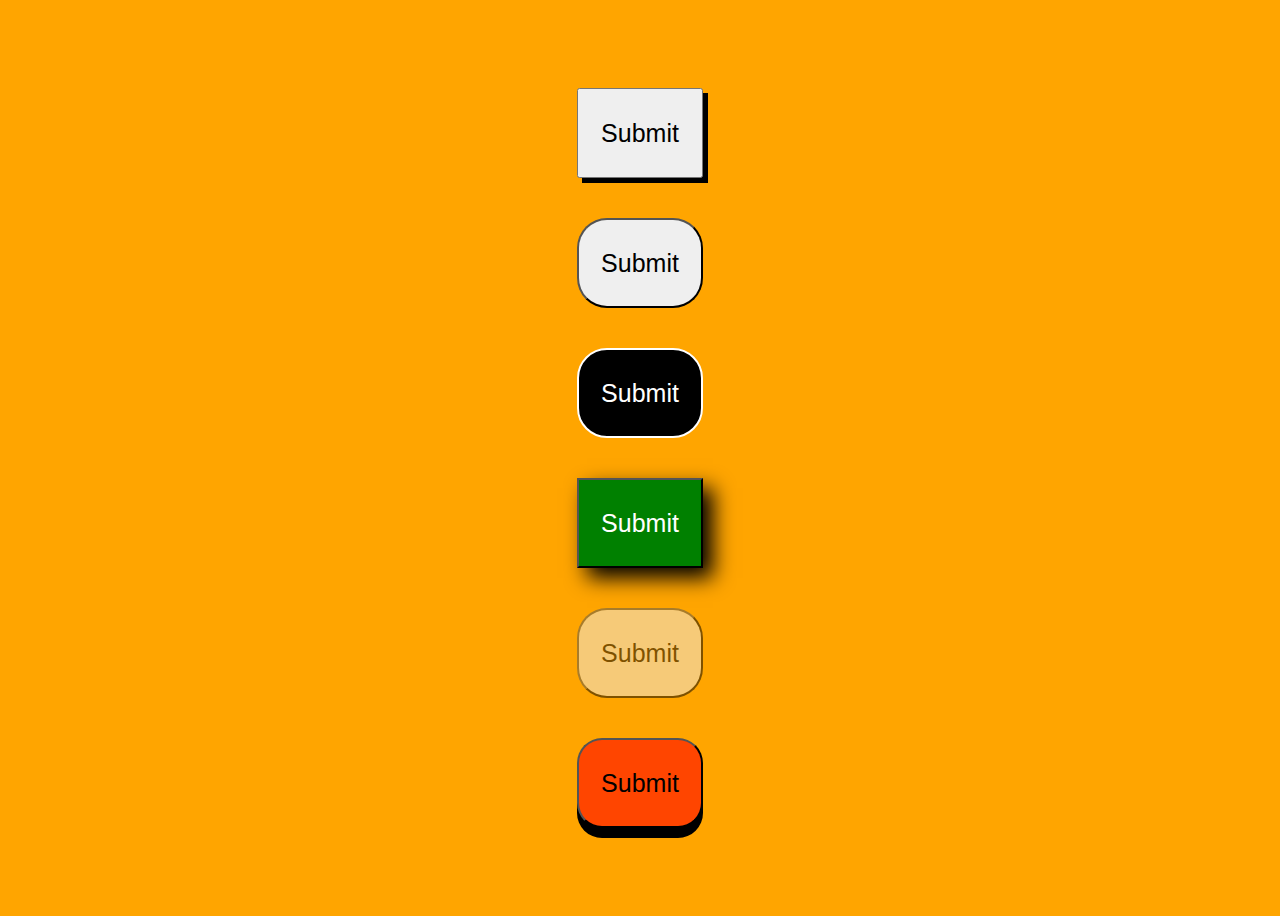
<file: buttons.html>
<!DOCTYPE html>
<html lang="en">
<head>
    <meta charset="UTF-8">
    <meta http-equiv="X-UA-Compatible" content="IE=edge">
    <meta name="viewport" content="width=device-width, initial-scale=1.0">
    <title>Document</title>
    <style>
        body{
            display: flex;
            flex-direction: column;
            justify-content: center;
            align-items: center;
            height: 100vh;
            background-color: orange;
        }
        .first{
            box-shadow: 5px 5px black;
            width: 10%;
            height: 10%;
            font-size: 25px;
        }
        .first:hover{
            box-shadow: none;
            transform: translate(5px,5px);
        }
        .second{
            width: 10%;
            height: 10%;
            font-size: 25px;
            border-radius: 30px;

        }
        .second:hover{
            color: white;
            background-color: black;
            border:2px solid white;
        }
        button{
            margin: 20px;
        }
        .third{
            width: 10%;
            height: 10%;
            font-size: 25px;
            border-radius: 30px;
            color: white;
            background-color: black;
            border:2px solid white;
        }
        .third:hover{
            border: 2px solid black;
            background-color: white;
            color:black;
        }
        .fourth{
            width: 10%;
            height: 10%;
            font-size: 25px;
            background-color: green;
            color: white;
            box-shadow: 10px 10px 20px black;
        }
        .fourth:hover{
            box-shadow: none;
            transform: translate(5px,5px);
        }
        .fifth{
            width: 10%;
            height: 10%;
            font-size: 25px;
            border-radius: 30px;
            opacity: 0.5;
            cursor:not-allowed;
        }
        .sixth{
            width: 10%;
            height: 10%;
            font-size: 25px;
            background-color: orangered;
            box-shadow: 0 10px black;
            border-radius: 25px;
        }
        .sixth:hover{
            box-shadow: 0 5px black;
            transform: translateY(5px);
        }
    </style>
</head>
<body>
    <button class="first">Submit</button>
    <button class="second">Submit</button>
    <button class="third">Submit</button>
    <button class="fourth">Submit</button>
    <button class="fifth">Submit</button>
    <button class="sixth">Submit</button>
</body>
</html>
</file>
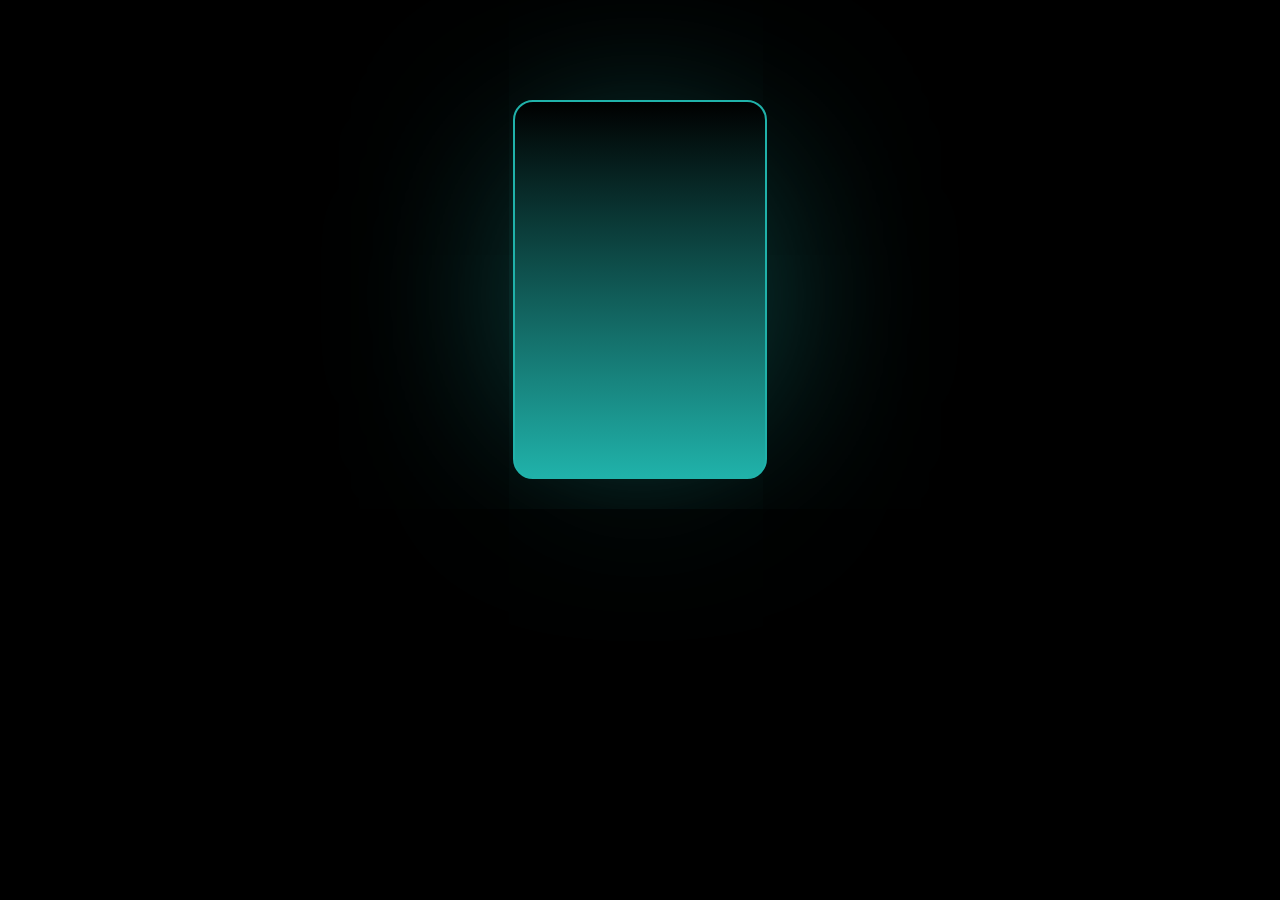
<file: cardGlow.html>
<!DOCTYPE html>
<html lang="en">
<head>
    <meta charset="UTF-8">
    <meta http-equiv="X-UA-Compatible" content="IE=edge">
    <meta name="viewport" content="width=device-width, initial-scale=1.0">
    <title>Document</title>
    <style>
        body{
            display: flex;
            justify-content: center;
            margin-top: 100px;
            background-color: black;
        }
        .card{
            background-color: black;
            border: 2px solid lightseagreen;
            width:250px;
            aspect-ratio: 2/3;
            border-radius: 20px;
            z-index: 1;
            background-image: linear-gradient(black,lightseagreen);
        }
        .shadow{
            box-shadow: 0px 0px 200px lightseagreen;
            width: 160px;
            height: 240px;
            color: white;
            border-radius: 25%;
            position: absolute;
            margin-top: 75px;
            /* animation: glow 3s ease-in-out infinite; */
            animation: grow 3s ease-in-out infinite;
            

            
        }
        @keyframes glow{
            0%{
                box-shadow: -130px -150px 200px aqua;             
            }
            12%{
                box-shadow: 0px -150px 200px white;
            }
            25%{
                box-shadow: 150px -150px 200px aqua; 
            }
            37%{
                box-shadow: 150px 0px 200px white;
            }
            50%{
                box-shadow: 150px 150px 200px aqua;
            }
            62%{
                box-shadow: 0px 150px 200px white;
            }
            75%{
                box-shadow: -150px 150px 200px aqua;
            }  
            87%{
                box-shadow: -150px 0px 200px white;
            }
            100%{
                box-shadow: -150px -150px 200px aqua;
            }
        }
        @keyframes grow{
            0%{
                transform: none;
            }
            50%{
                transform: scale(1.5);
            }
            100%{
                transform: none;
            }
        }
    </style>
</head>
<body>
    <div class="shadow"></div>
        <div class="card">        
            
        </div>
    
</body>
</html>
</file>
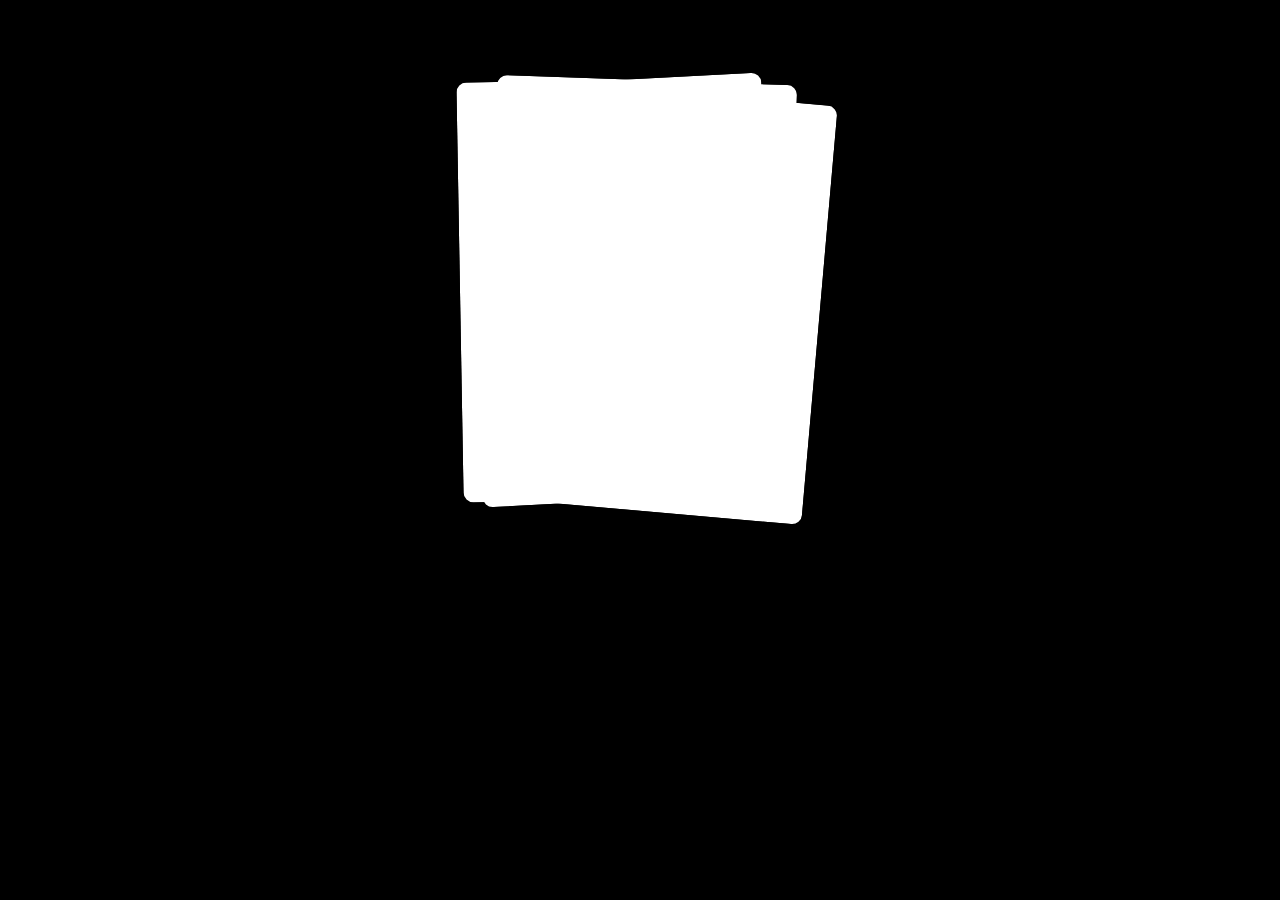
<file: cardswipe.html>
<!DOCTYPE html>
<html lang="en">
<head>
    <meta charset="UTF-8">
    <meta http-equiv="X-UA-Compatible" content="IE=edge">
    <meta name="viewport" content="width=device-width, initial-scale=1.0">
    <title>Document</title>
    <style>
        body{
            background-color: black;

        }
        .cards{
            display: flex;
            
            justify-content: center;
            margin-top:80px;
        }
        .card{
            background-color: white;
            
            width: 300px;
            aspect-ratio: 5/7;
            position: absolute;
            
        }
        .bigcard{
            width: 300px;
            border-radius: 10px;
        }
        .littlecard{
            width: 100px;
            border-radius: 5px;
            transform: translateY(150px);
           
        }
        .bigcard:nth-child(2){
            background-image:url(https://images.pexels.com/photos/17811/pexels-photo.jpg?auto=compress&cs=tinysrgb&w=600) !important;
            background-size: cover;
            
            transform: translate(-10%) rotate(-1deg);
        }
        .bigcard:nth-child(4){
            background-image:url(https://images.pexels.com/photos/162318/cheetahs-cubs-two-together-162318.jpeg?auto=compress&cs=tinysrgb&w=600);
            background-size: cover;
            transform:rotate(2deg);
        }
        .bigcard:nth-child(6){
            background-image:url(https://images.pexels.com/photos/1059823/pexels-photo-1059823.jpeg?auto=compress&cs=tinysrgb&w=600);
            background-size: cover;
           transform: translate(-6%) rotate(-3deg);
       }
       .bigcard:nth-child(8){
        background-image:url(https://images.pexels.com/photos/1851164/pexels-photo-1851164.jpeg?auto=compress&cs=tinysrgb&w=600);
        background-repeat: no-repeat;
        background-size: cover;

           transform: translate(10%,3%) rotate(5deg);
       }
       .littlecard:nth-child(1){
        background-image: url(https://images.pexels.com/photos/2071873/pexels-photo-2071873.jpeg?auto=compress&cs=tinysrgb&w=600);
        background-size: cover;
       }
       .littlecard:nth-child(3){
        background-image: url(https://images.pexels.com/photos/1170986/pexels-photo-1170986.jpeg?auto=compress&cs=tinysrgb&w=600);
        background-size: cover;
       }
       .littlecard:nth-child(5){
        background-image: url(https://images.pexels.com/photos/416160/pexels-photo-416160.jpeg?auto=compress&cs=tinysrgb&w=600);
        background-size: cover;
       }
       .littlecard:nth-child(7){
        background-image: url(https://images.pexels.com/photos/1643457/pexels-photo-1643457.jpeg?auto=compress&cs=tinysrgb&w=600);
        background-size: cover;
       }
       
       
       .cards:hover > .bigcard:nth-child(2){
         transform: translate(-75%,16%) rotate(-24deg);
         transition: transform 300ms;
       }
       .cards:hover > .bigcard:nth-child(4){
         transform: translate(-25%,8%) rotate(-8deg);
         transition: transform 300ms;
       }
       .cards:hover > .bigcard:nth-child(6){
         transform: translate(25%,8%) rotate(8deg);
         transition: transform 300ms;
       }
       .cards:hover > .bigcard:nth-child(8){
         transform: translate(75%,16%) rotate(24deg);
         transition: transform 300ms;
       }
       .cards:hover > .littlecard:nth-child(1){
         transform: translate(300%,-15%) rotate(-15deg);
         transition: transform 500ms;
         
       }
       .cards:hover > .littlecard:nth-child(3){
         transform: translate(350%,250%) rotate(15deg);
         transition: transform 500ms;
       }
       .cards:hover > .littlecard:nth-child(5){
         transform: translate(-300%,-15%) rotate(15deg);
         transition: transform 500ms;
       }
       .cards:hover > .littlecard:nth-child(7){
         transform: translate(-320%,250%) rotate(-15deg);
         transition: transform 500ms;
       }
    </style>
</head>
<body>
    <div class="cards">
        <div class="littlecard card"></div>
        <div class="bigcard card"></div>
        <div class="littlecard card"></div>
        <div class="bigcard card"></div>
        <div class="littlecard card"></div>
        <div class="bigcard card"></div>
        <div class="littlecard card"></div>  
        <div class="bigcard card"></div>   
       
              
    </div>
</body>
</html>
</file>
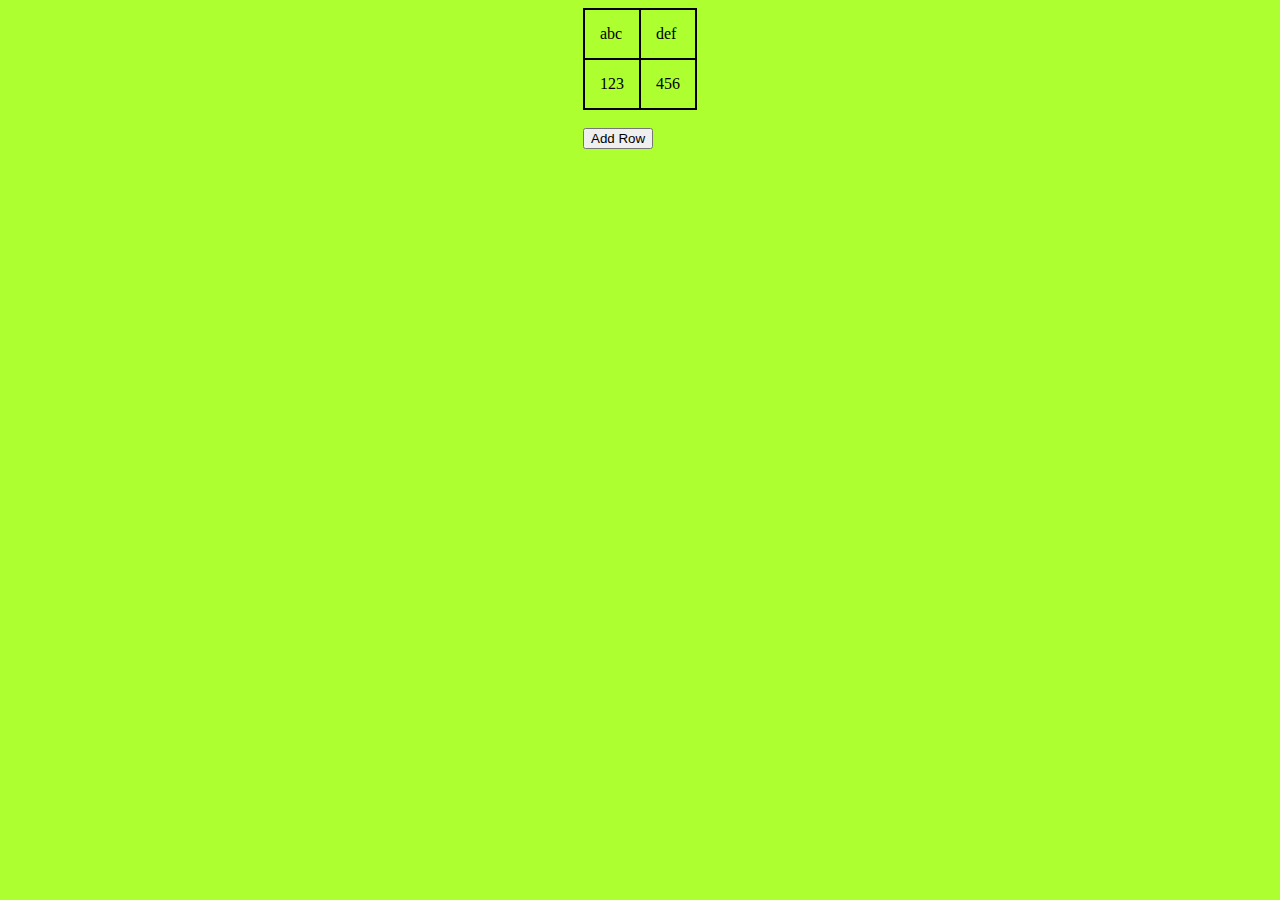
<file: DOM_practice.html>
<!DOCTYPE html>
<html lang="en">
<head>
    <meta charset="UTF-8">
    <meta http-equiv="X-UA-Compatible" content="IE=edge">
    <meta name="viewport" content="width=device-width, initial-scale=1.0">
    <title>Document</title>
    <style>
        table, tr, td{
            margin: auto;
            border: 2px solid black;
            border-collapse: collapse;
            padding: 15px;

        }
        body{
            display: flex;
            justify-content: center;
            align-items: center;
            flex:1;
            background-color: greenyellow;
        }
        
        
    </style>
</head>
<body>
    <div class="content">
    <table id="table1">
        <tr>
            <td>abc</td>
            <td>def</td>
        </tr>
        <tr>
            <td>123</td>
            <td>456</td>
        </tr>
    </table>
    <br>
    <button onclick="insert_row()">Add Row</button>
</div>
    <script>
        function insert_row(){
            var row = parseInt(prompt("Enter Row position: "))
            var row_data = prompt("Enter Row data: ")
            var row_data1 = prompt("Enter row Data 2: ")
            var x = document.getElementById("table1").insertRow(row);
            var y = x.insertCell(0);
            var z = x.insertCell(1)
            // var z = x.insertCell(1);
            y.innerHTML = row_data;
            z.innerHTML = row_data1;
            // z.innerHTML = row_data;
        }

        


    </script>
</body>
</html>
</file>
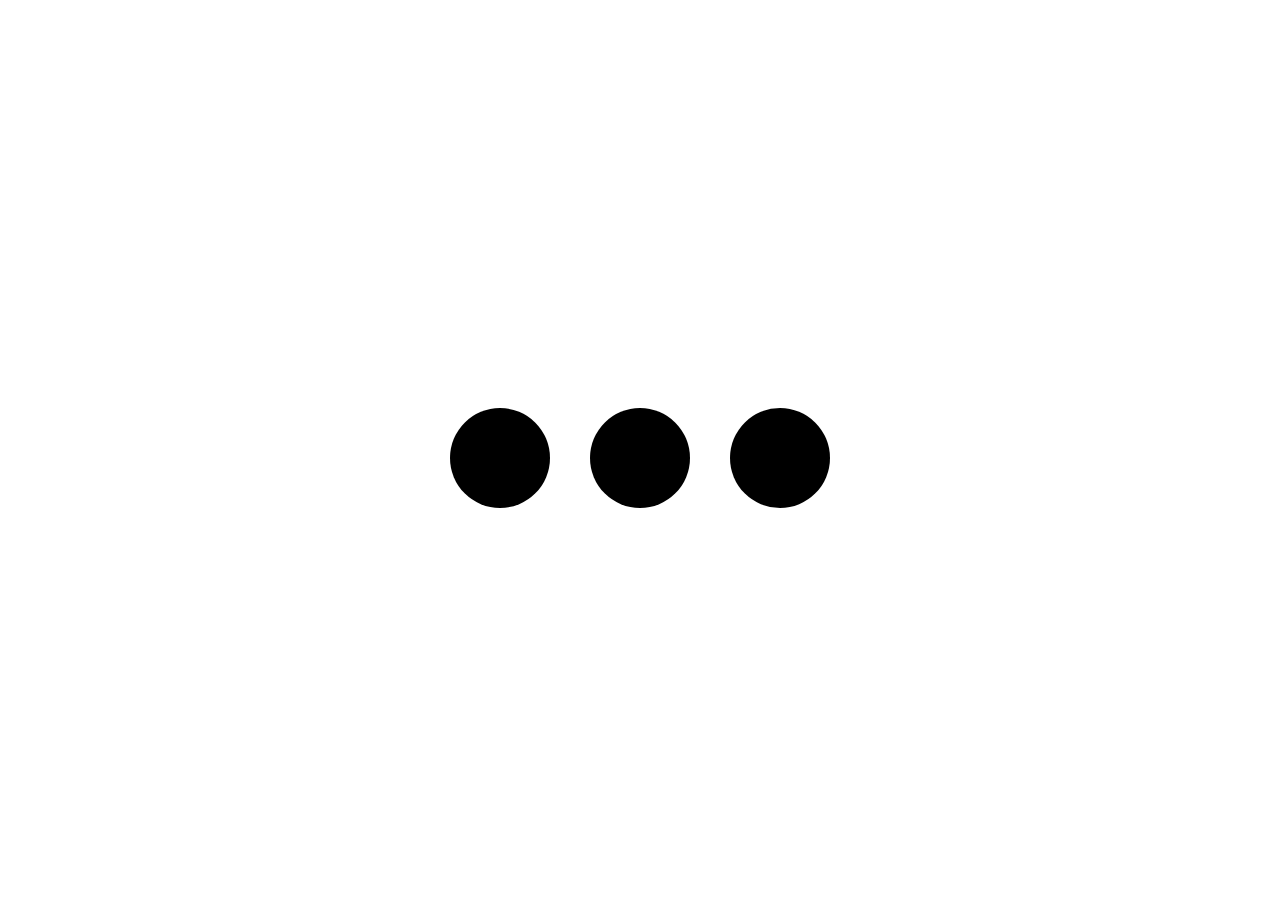
<file: loader.html>
<!DOCTYPE html>
<html lang="en">
<head>
    <meta charset="UTF-8">
    <meta http-equiv="X-UA-Compatible" content="IE=edge">
    <meta name="viewport" content="width=device-width, initial-scale=1.0">
    <title>Document</title>
    <style>
        .loader div{
            width: 100px;
            height: 100px;
            border-radius: 50%;
            background-color: black;
            margin: 20px;
        }
        .loader{
            display: flex;
            justify-content: center;
            align-items: center;
            height: 100vh;
            
        }
        .loader > div{
            animation: load 1.5s ease-in-out infinite;
        }
        .loader .c1{
            animation-delay: 400ms;
        }
        .loader .c2{
            animation-delay: 600ms;
        }
        .loader .c3{
            animation-delay: 800ms;
        }
        @keyframes load{
            0%{}
            50%{transform: translateY(-125px);}
            100%{
                transform: translateY(0px)           
            }
        }
     
    </style>
</head>
<body>
    <div class="loader">
        <div class="c1"></div>
        <div class="c2"></div>
        <div class="c3"></div>
    </div>
</body>
</html>
</file>
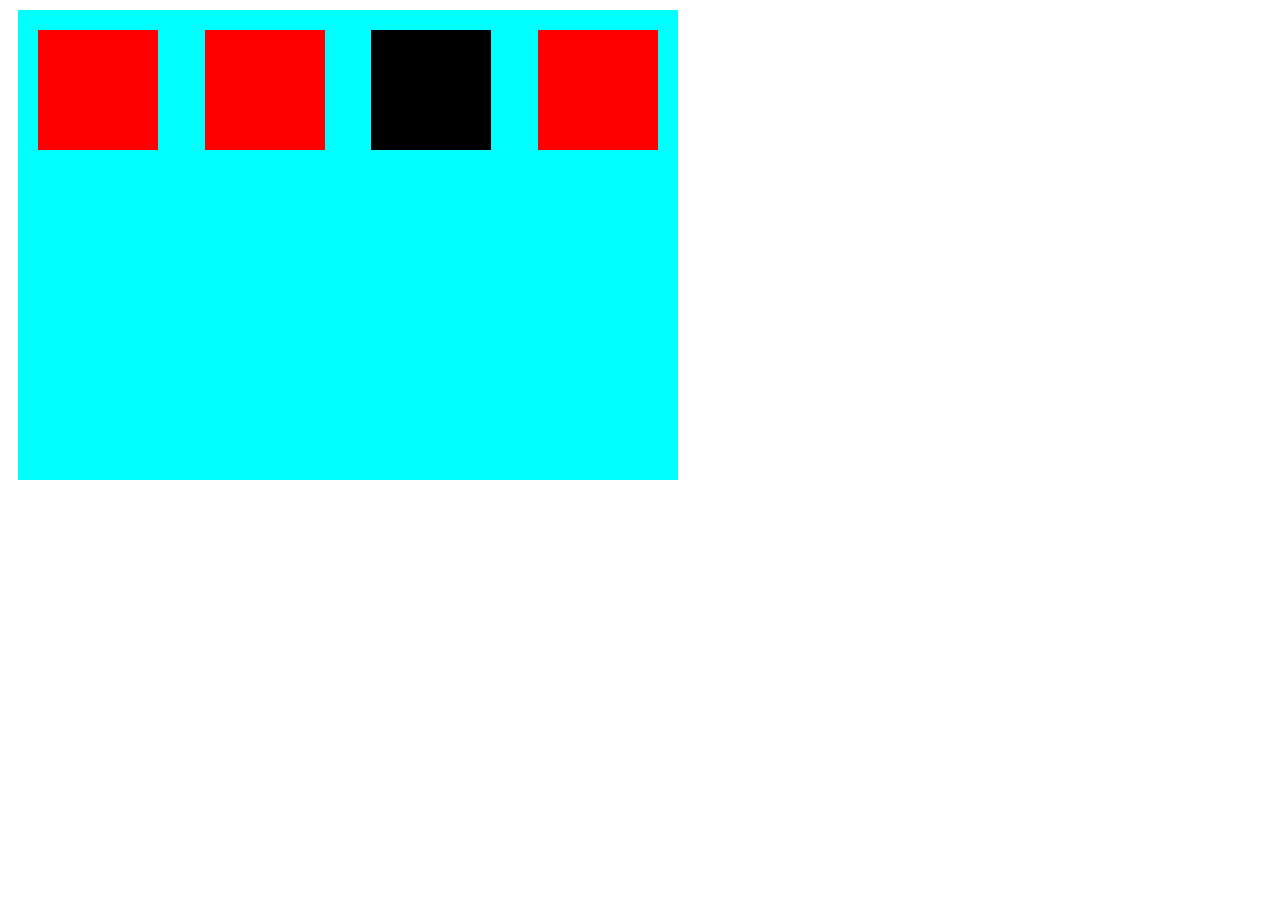
<file: Selector.html>
<!DOCTYPE html>
<html lang="en">
<head>
    <meta charset="UTF-8">
    <meta http-equiv="X-UA-Compatible" content="IE=edge">
    <meta name="viewport" content="width=device-width, initial-scale=1.0">
    <title>Document</title>
    <style>
        div{
            width:100px;
            height:100px;
            display:flex;
            justify-content: space-between;
            background-color: red;
            margin: 10px;
            padding: 10px;
        
        }
        .box{
            width: 50vw;
            height: 50vh;
            background-color: aqua;
        }
       
        /* general sibling selector */
        #container:hover ~ #sibling3{ 
            background-color: aqua;
        }
        /* Adjacent sibling selector */
        #container:hover + #sibling1+ #sibling2{
            background-color: aqua;
        }
        /* Pseudo class targeting */
        div:nth-child(3){
            background-color: black;
        }
    </style>
</head>
<body><div class="box">
        <div id="container"></div>
        <div id="sibling1"></div>
        <div id="sibling2"></div>
        <div id="sibling3"></div></div>
</body>
</html>
</file>
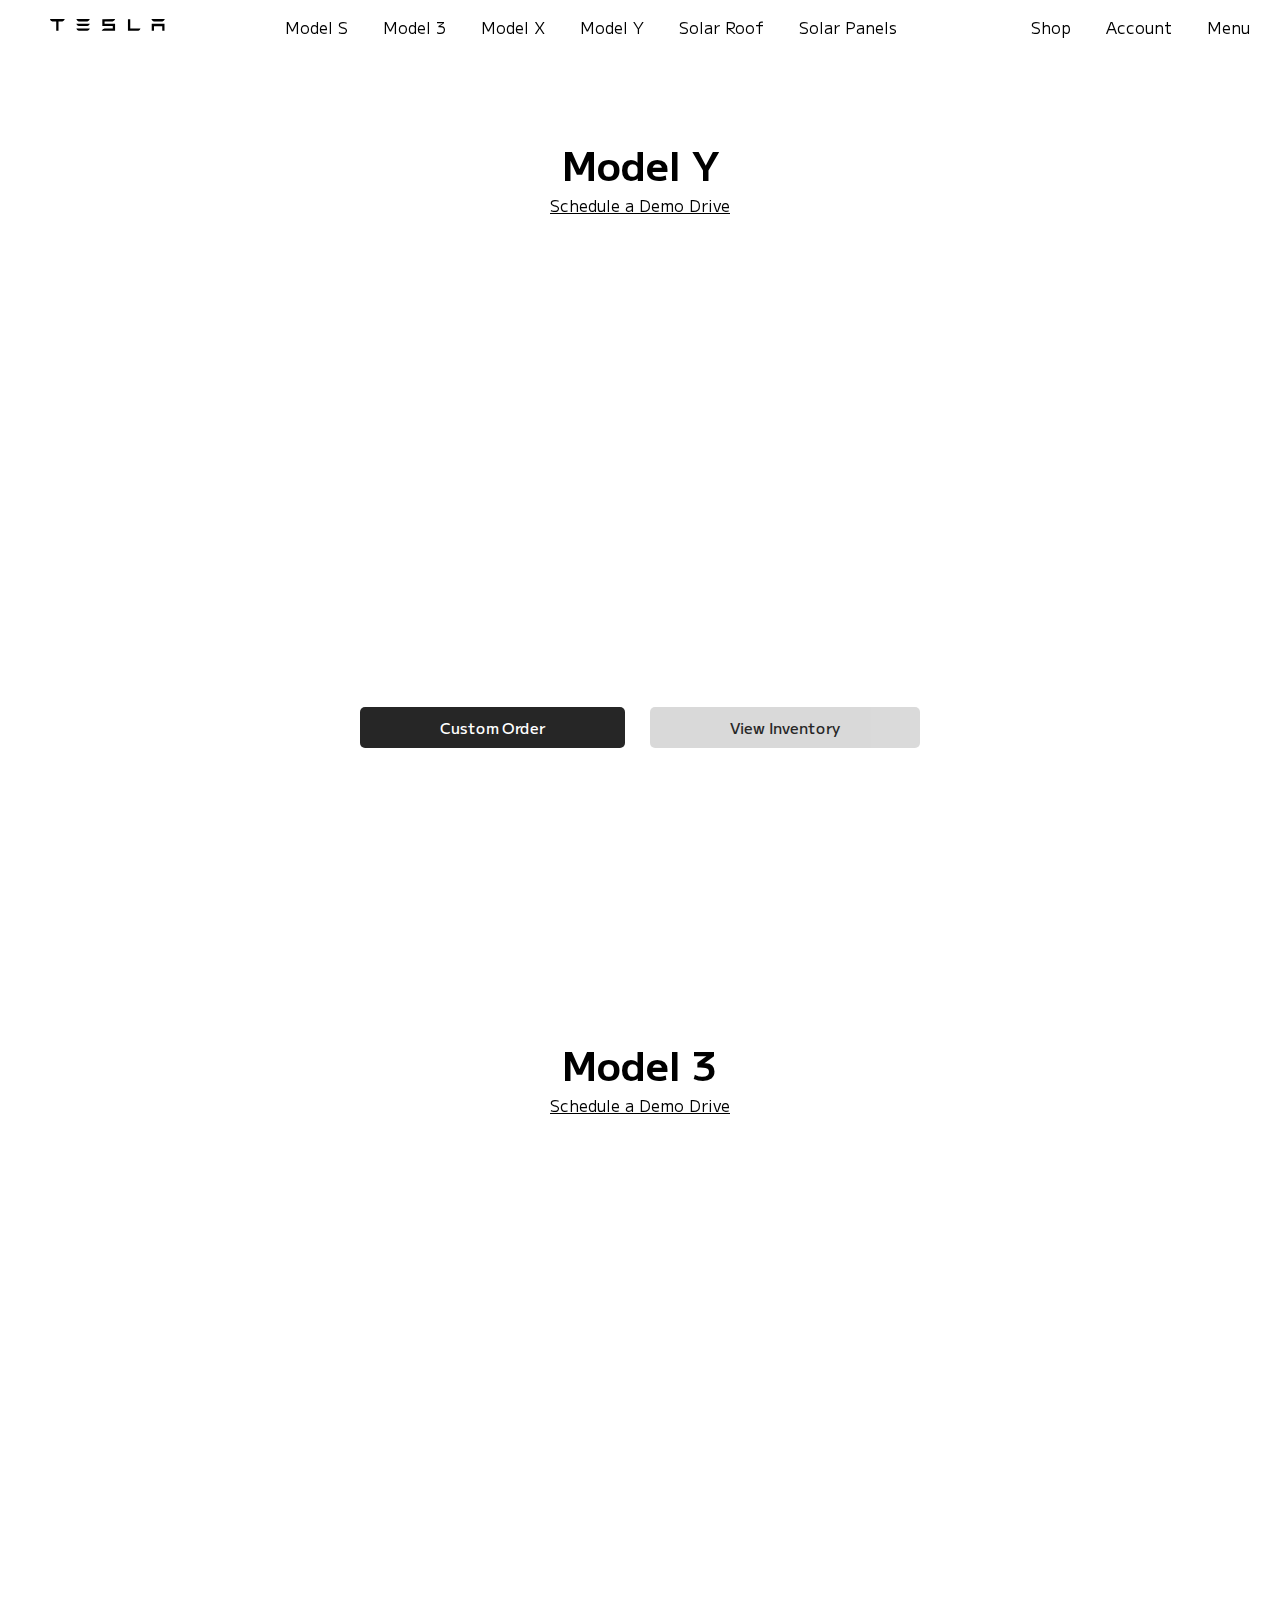
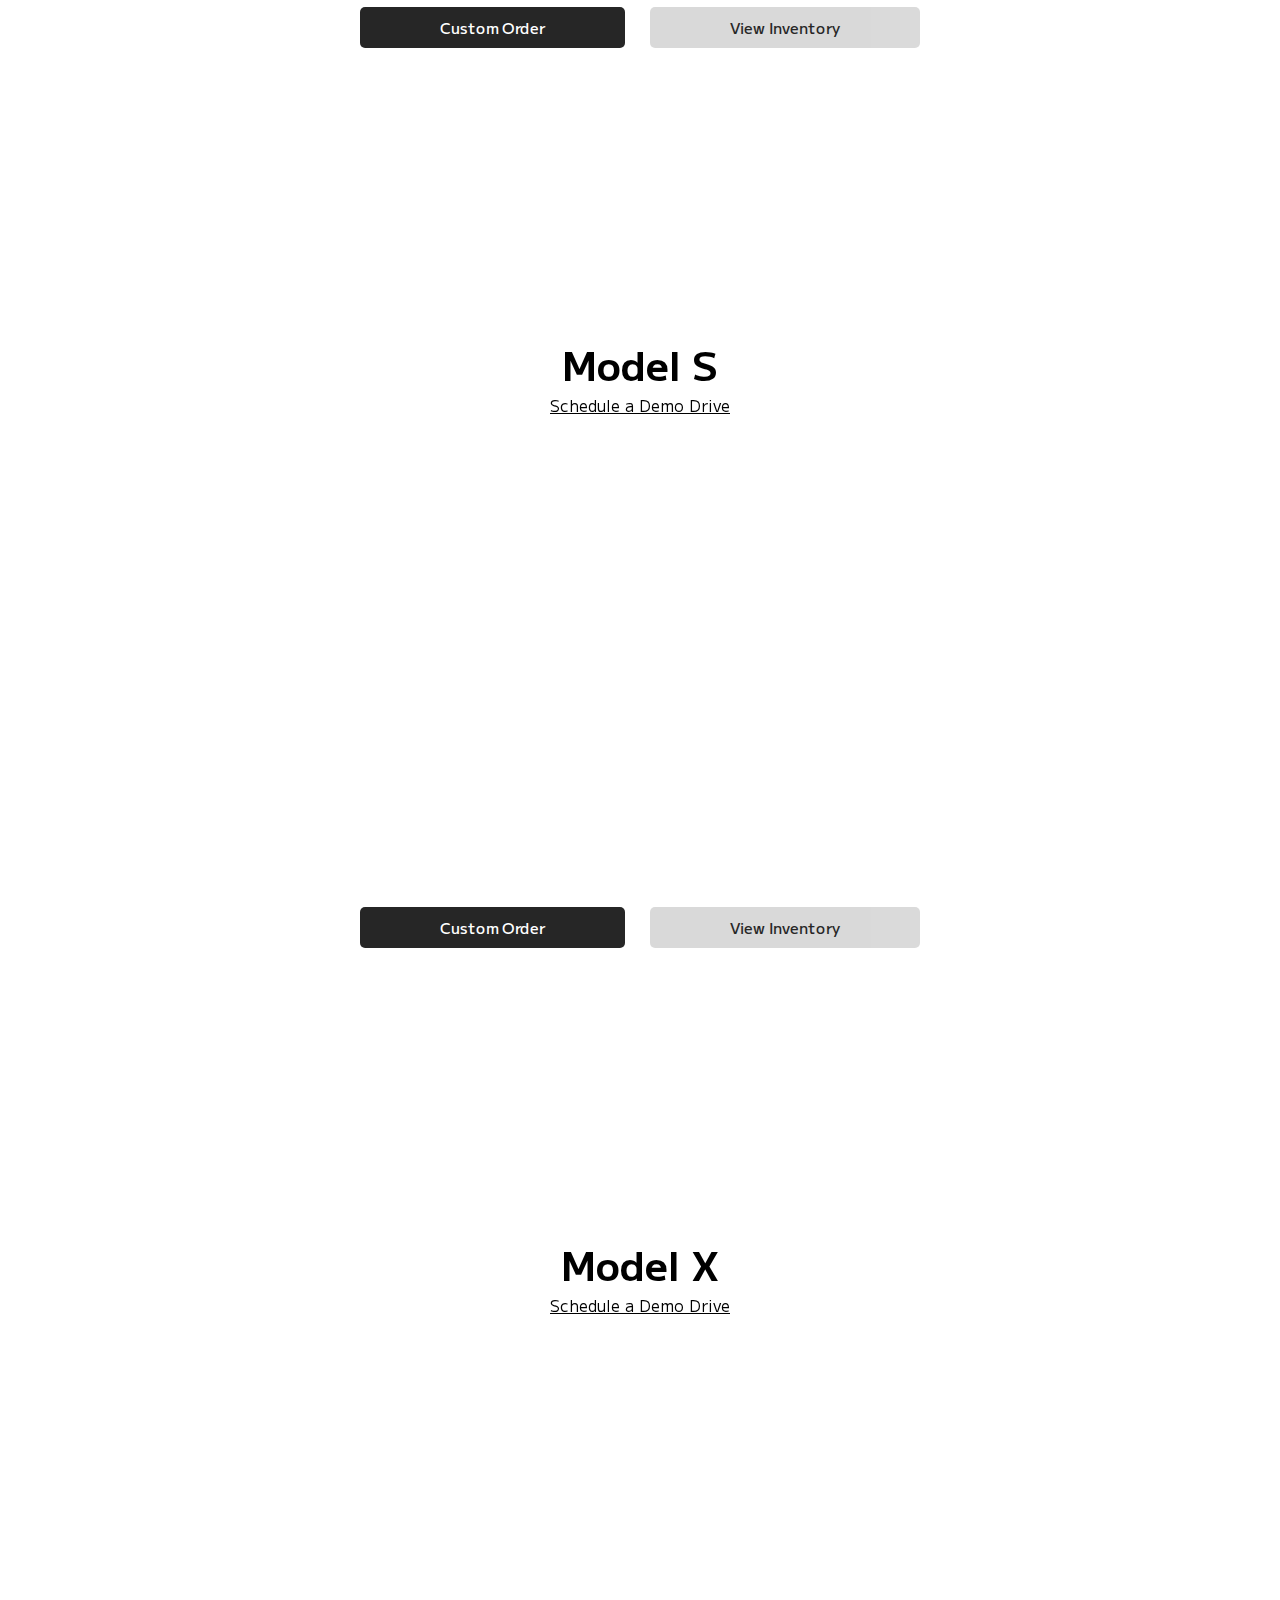
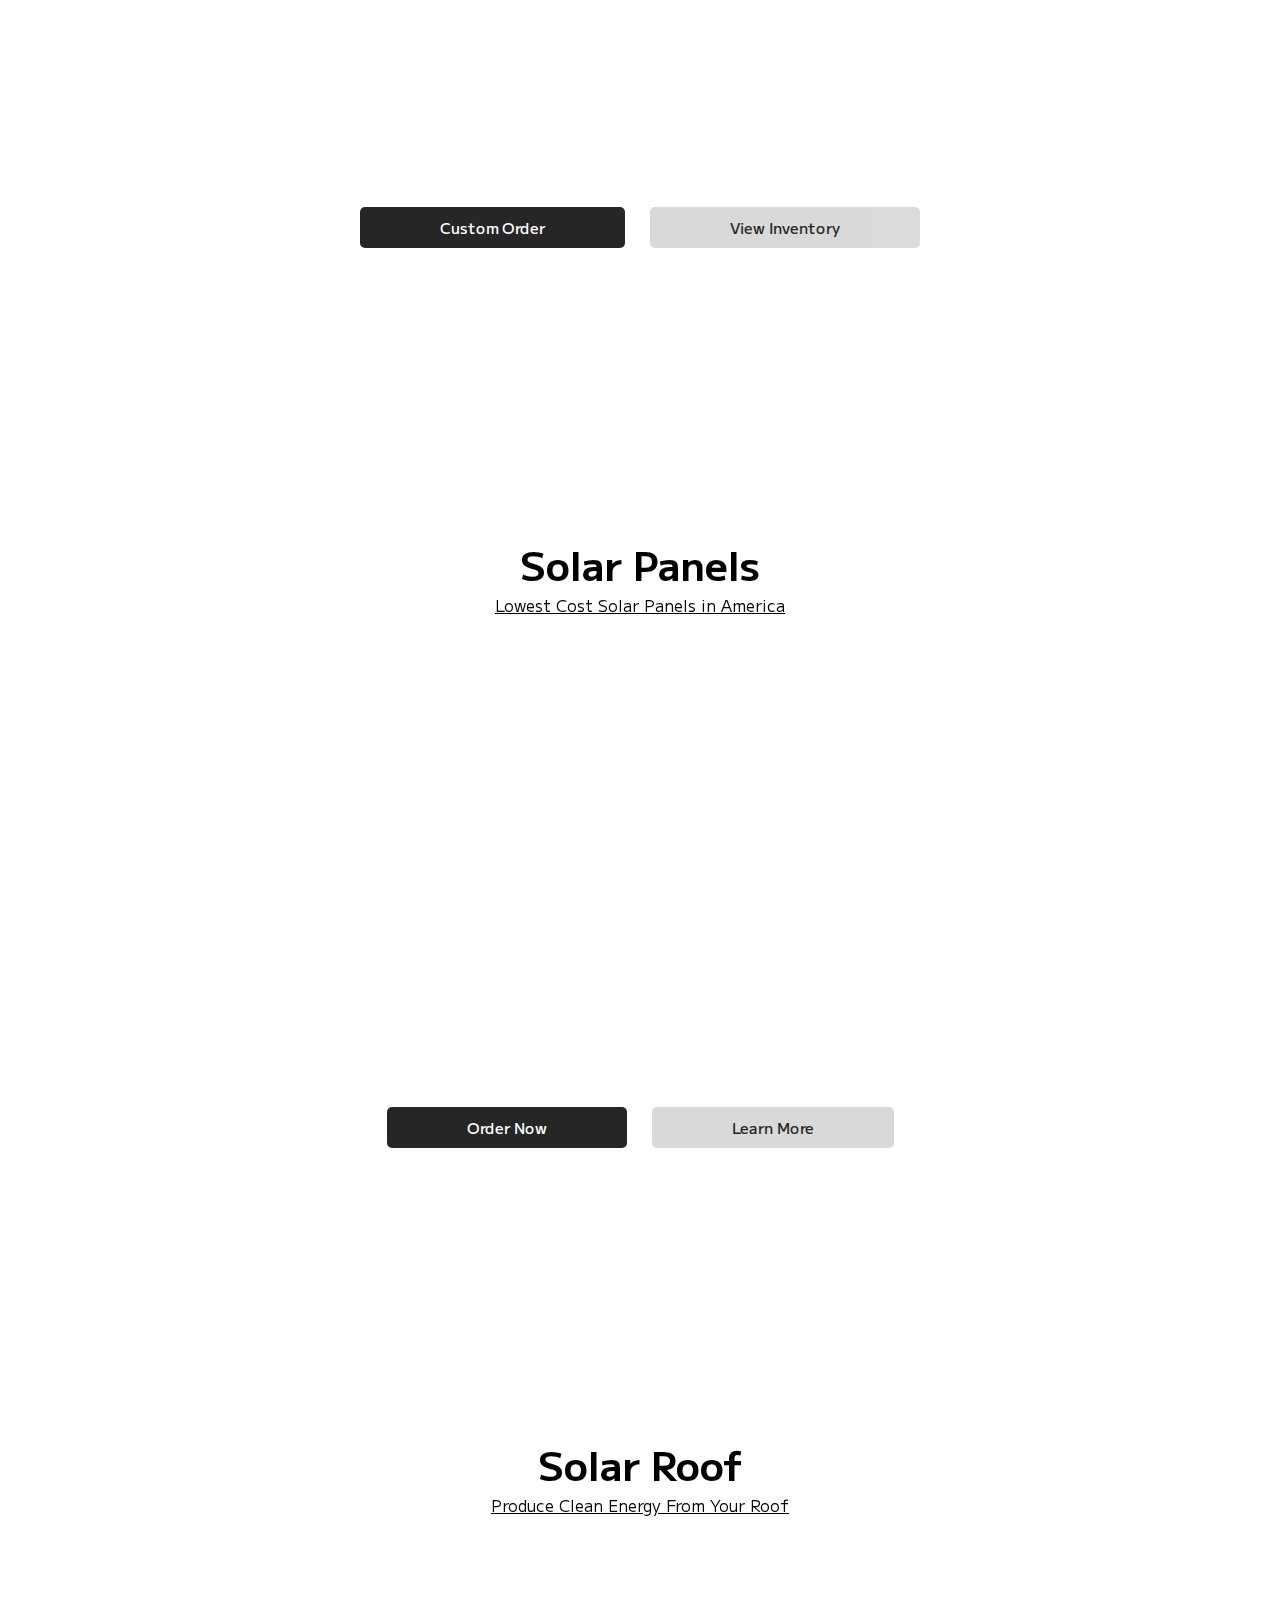
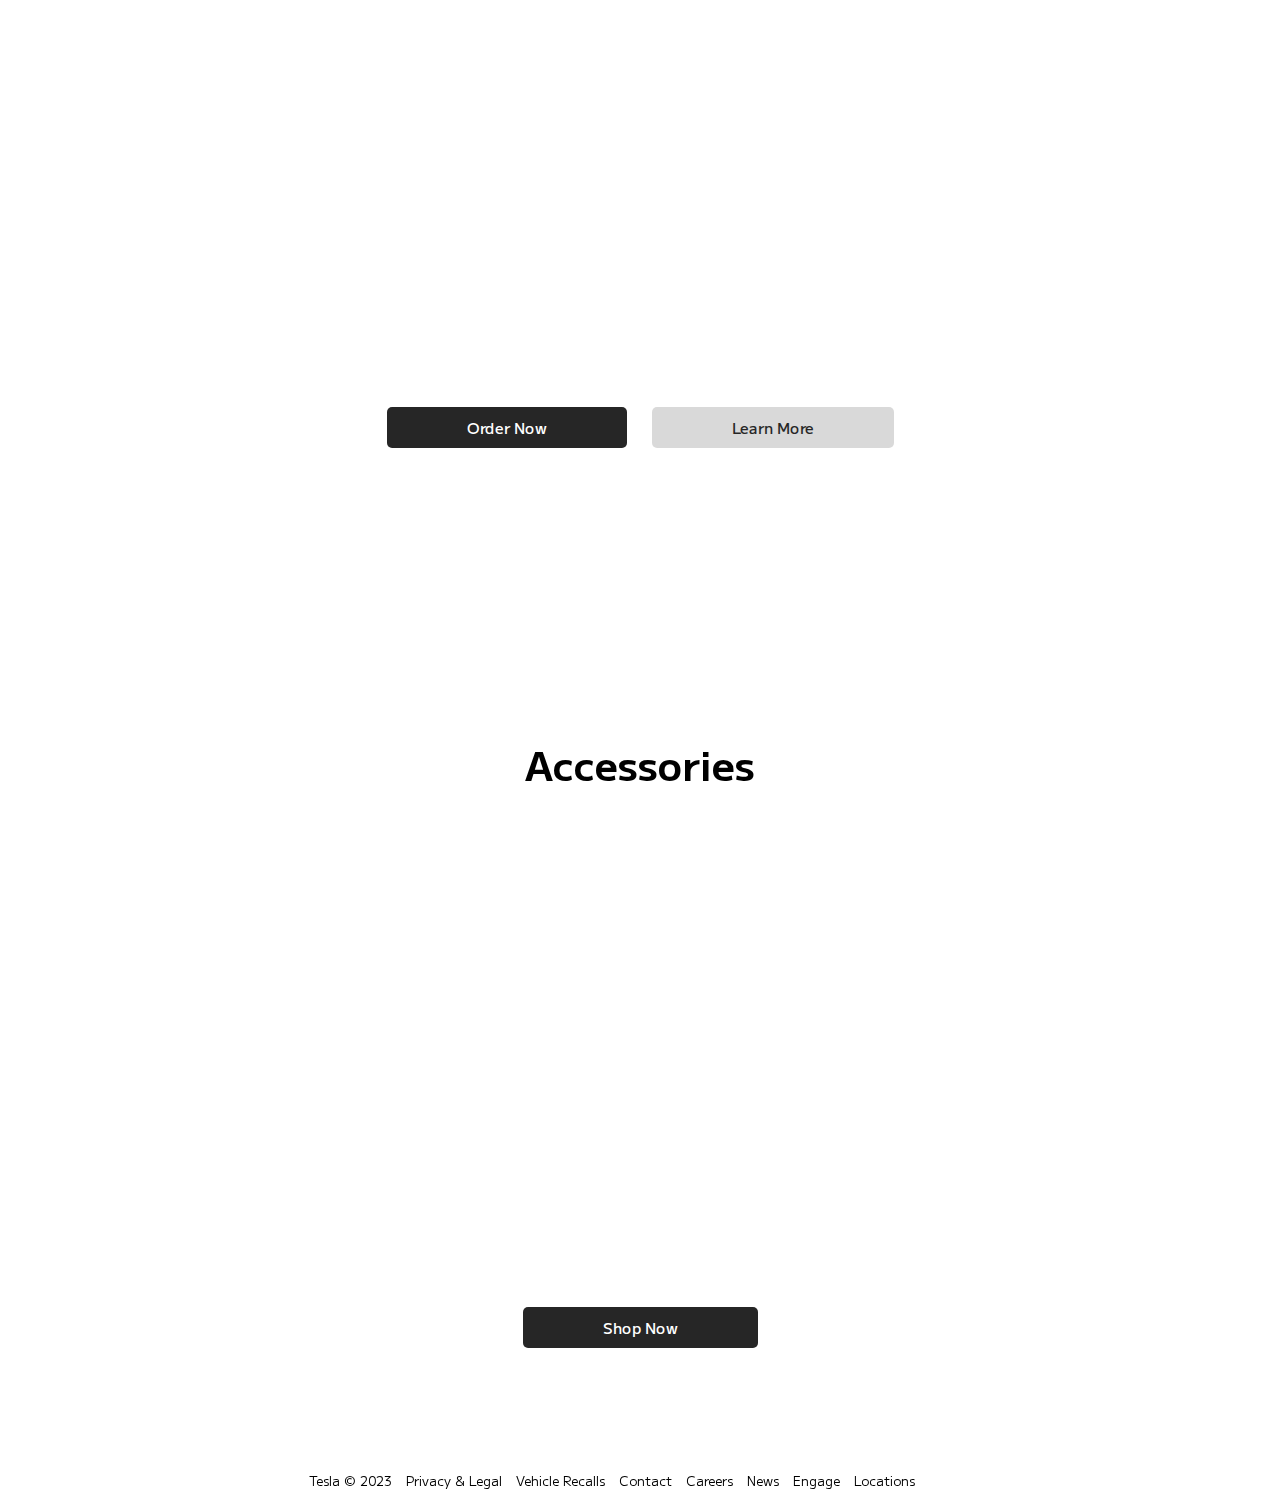
<file: tesla.html>
<!DOCTYPE html>
<html lang="en">
<head>
    <meta charset="UTF-8">
    <meta http-equiv="X-UA-Compatible" content="IE=edge">
    <meta name="viewport" content="width=device-width, initial-scale=1.0">
    <title>Document</title>
    <link rel="preconnect" href="https://fonts.googleapis.com">
    <link rel="preconnect" href="https://fonts.gstatic.com" crossorigin>
    <link href="https://fonts.googleapis.com/css2?family=M+PLUS+1:wght@400;500&display=swap" rel="stylesheet">
    <link rel="stylesheet" href="https://cdnjs.cloudflare.com/ajax/libs/font-awesome/4.7.0/css/font-awesome.min.css"/>
    <link href="tesla.css" rel="stylesheet">
    
</head>
<body>
    <header>
        <a href="" class="logo">
        <svg class="tds-icon tds-icon-logo-wordmark tds-site-logo-icon" viewBox="0 0 342 35" xmlns="http://www.w3.org/2000/svg"><path d="M0 .1a9.7 9.7 0 0 0 7 7h11l.5.1v27.6h6.8V7.3L26 7h11a9.8 9.8 0 0 0 7-7H0zm238.6 0h-6.8v34.8H263a9.7 9.7 0 0 0 6-6.8h-30.3V0zm-52.3 6.8c3.6-1 6.6-3.8 7.4-6.9l-38.1.1v20.6h31.1v7.2h-24.4a13.6 13.6 0 0 0-8.7 7h39.9v-21h-31.2v-7h24zm116.2 28h6.7v-14h24.6v14h6.7v-21h-38zM85.3 7h26a9.6 9.6 0 0 0 7.1-7H78.3a9.6 9.6 0 0 0 7 7zm0 13.8h26a9.6 9.6 0 0 0 7.1-7H78.3a9.6 9.6 0 0 0 7 7zm0 14.1h26a9.6 9.6 0 0 0 7.1-7H78.3a9.6 9.6 0 0 0 7 7zM308.5 7h26a9.6 9.6 0 0 0 7-7h-40a9.6 9.6 0 0 0 7 7z" fill="currentColor"></path></svg>
        </a>

        <nav class="center desktop">
            
            <a href="">Model S</a>
            <a href="">Model 3</a>
            <a href="">Model X</a>
            <a href="">Model Y</a>
            <a href="">Solar Roof</a>
            <a href="">Solar Panels</a>
        </nav>
        <nav class="right">
            <a href="" class="desktop">Shop</a>
            <a href="" class="desktop">Account</a>
            <a href="" id="menu">Menu</a>
            <aside>
                <button class="close">x</button>
                <a href="">Existing Inventory</a>
                <a href="">Used Inventory</a>
                <a href="">Trade-In</a>
                <a href="">Demo Drive</a>
                <a href="">Insurance</a>
                <a href="">Cybertruck</a>
                <a href="">Roadster</a>
                <a href="">Semi</a>
                <a href="">Charging</a>
                <a href="">Powerwall</a>
                <a href="">Commercial Energy</a>
                <a href="">Utilities</a>
                <a href="">Find Us</a>
                <a href="">Support</a>
                <a href="">Investor Relations</a>
                <a href=""><i class="fa fa-globe"></i> United States <br><span>English</span></a>
            </aside>
        </nav>

    </header>
    
   
    <div class="container">

    <section style="background-image:url('https://tesla-cdn.thron.com/delivery/public/image/tesla/8e2df1b9-a4bf-4eb9-beec-2cf5cc77fca0/bvlatuR/std/2880x2400/Desktop-ModelY?quality=70')">
        <div class="content">
            <h1>Model Y</h1>
            <a href="">Schedule a Demo Drive</a>
            <div class="button">
                <a href="">Custom Order</a>
                <a href="">View Inventory</a>
            </div>
        </div>
    </section>

    <section style="background-image:url('https://tesla-cdn.thron.com/delivery/public/image/tesla/03e533bf-8b1d-463f-9813-9a597aafb280/bvlatuR/std/4096x2560/M3-Homepage-Desktop-LHD')">
        <div class="content">
            <div class="info">
                <h1>Model 3</h1>
                <a href="">Schedule a Demo Drive</a>
            </div>
            <div class="button">
                <a href="">Custom Order</a>
                <a href="">View Inventory</a>
            </div>
        </div>
    </section>

    <section style="background-image:url('https://tesla-cdn.thron.com/delivery/public/image/tesla/538ac149-d103-4834-9d38-641d8ae447ef/bvlatuR/std/4096x2560/Homepage-Model-S-Desktop-LHD')">
        <div class="content">
            <h1>Model S</h1>
            <a href="">Schedule a Demo Drive</a>
            <div class="button">
                <a href="">Custom Order</a>
                <a href="">View Inventory</a>
            </div>
        </div>
    </section>

    <section style="background-image:url('https://tesla-cdn.thron.com/delivery/public/image/tesla/ddc135ed-1638-40fb-8ab1-f8045059ecef/bvlatuR/std/4096x2560/Homepage-Model-X-Desktop-LHD')">
        <div class="content">
            <h1>Model X</h1>
            <a href="">Schedule a Demo Drive</a>
            <div class="button">
                <a href="">Custom Order</a>
                <a href="">View Inventory</a>
            </div>
        </div>
    </section>

    <section style="background-image:url('https://tesla-cdn.thron.com/delivery/public/image/tesla/16b04537-a4be-4bf9-8637-86862a858da8/bvlatuR/std/2880x1800/_25-HP-SolarPanels-D')">
        <div class="content">
            <h1>Solar Panels</h1>
            <a href="">Lowest Cost Solar Panels in America</a>
            <div class="button">
                <a href="">Order Now</a>
                <a href="">Learn More</a>
            </div>
        </div>
    </section>

    <section style="background-image:url('https://tesla-cdn.thron.com/delivery/public/image/tesla/4a41ec0e-7316-46a8-8ce9-e2f195ba644d/bvlatuR/std/2880x1800/Homepage-SolarRoof-Desktop-Global?quality=auto-medium&format=auto')">
        <div class="content">
            <h1>Solar Roof</h1>
            <a href="">Produce Clean Energy From Your Roof</a>
            <div class="button">
                <a href="">Order Now</a>
                <a href="">Learn More</a>
            </div>
        </div>
    </section>

    <section style="background-image:url('https://tesla-cdn.thron.com/delivery/public/image/tesla/dd739764-bcaa-4263-9488-8c73bc9fb046/bvlatuR/std/0x0/dd739764-bcaa-4263-9488-8c73bc9fb046')">
        <div class="content">
            <h1>Accessories</h1>
            <div class="button">
                <a href="">Shop Now</a>
                
            </div>
            <footer>
                
                <a>Tesla © 2023</a>
                <a>Privacy & Legal</a>
                <a>Vehicle Recalls</a>
                <a href="">Contact</a>
                <a href="">Careers</a>
                <a href="">News</a>
                <a href="">Engage</a>
                <a href="">Locations</a>
            
        </footer>
           
        </div>
       
    </section>


   

</div>
</body>
</html>
</file>
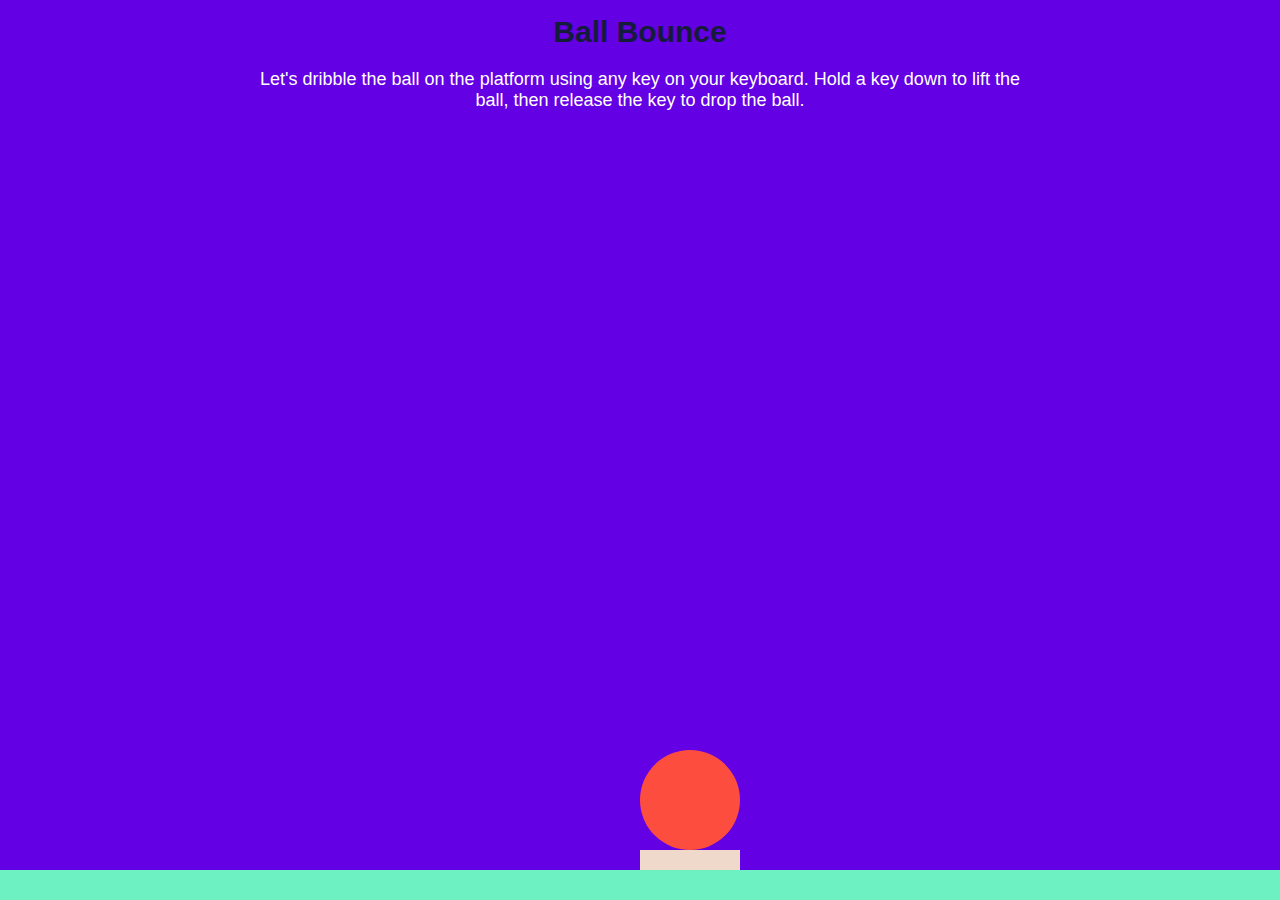
<file: Ball Bounce/BallBounceGame.html>
<!DOCTYPE html>
<html lang="en" >

<head>
  <meta charset="UTF-8">
  <link rel="stylesheet" href="style.css">
</head>

<body>
  <div id='container'>
    <h1>Ball Bounce</h1>
    <p>Let's dribble the ball on the platform using any key on your keyboard. Hold a key down to lift the ball, then release the key to drop the ball.</p>
    <!--<button id='button'>Reset</button>-->
    <div id='float-circle'></div> 
    <div id='platform'></div>
    <div id='floor'></div>
  </div>
  
  <script  src="main.js"></script>

</body>
</html>
</file>
<file: tesla.css>
body{
    font-family: 'M PLUS 1', sans-serif;
}
*{
    /* border: 1px solid black; */
    box-sizing: border-box;
    margin: 0;
    padding: 0;
}
header{
   display: flex;
   justify-content: space-between;
   padding: 15px;
   position: fixed;
   width: 100%;
   z-index: 1;
  
}
header nav a{
    padding: 15px;
    
}
svg{
    height: 20px;
    width: 150px; 
    padding-left: 35px;
    flex: 1;
    
}
a{
    color: black;
    text-decoration: none;
}
@media (max-width:1100px){
    .desktop{
        display: none;
    }
}
section{
    height: 100vh;
    background-size:cover;
    background-position: center center;
    position: sticky;
    top: 0px;
    
    
}
section .content{
    text-align: center;
    height: 100vh;
    padding-top: 15vh;
    padding-bottom: 15vh;
    display: flex;
    flex-direction: column;
    justify-content: space-between;
}
section h1{
    font-size: 40px;
}
.content a{
    text-decoration:underline;
    flex: 1;
}
.content .button a{
    
    background-color: lightgray;
    color: black;
    border-radius: 5px;
    padding: 10px 80px;
    text-decoration: none;
    font-weight: 500;
    opacity: 0.85;
    font-size: 15px;
    margin: 10px;
}
.content .button{
    height: 50px;
}
.content .button a:first-child{
    background-color: black;
    color: white;
}

@media (max-width:640px){
.content .button a{
display: block;
max-width:90%;
margin: 20px auto;
}
}
aside{
position: fixed;
z-index: 1;
width:295px;
right:-300px;
top:50px;
background-color: white;
padding:80px 30px;
overflow: scroll;
height: 100vh;


}
aside a{
display: block;
padding: 12px 10px;
font-size: 15px;
font-family: sans-serif;
font-weight: bold;
color: gray;

}
aside button.close{
font-size: 24px;
border:none;
background-color: white;
position: absolute;
top: 0px;
right: 0px;
padding: 30px;

}
span{
color: gray;
margin-left: 17px;
font-size:13px;
}
#menu:hover + aside{
right:0px;
}
section .content footer{


padding: 10px;
font-size:13px !important;
position: absolute;
bottom: 0;
right: 350px;


}
footer a{
padding: 5px 5px;
text-decoration: none !important;
}
</file>
<file: Ball Bounce/style.css>
body{
    padding: 0;
    margin: 0;
    font-family: sans-serif;
  }
  #container{
    background: #6400e4;
    width: 100vw;
    height: 100vh;
    margin: 0;
    float: left;
  }
  h1{
    font-size: 30px;
    width: 50%;
    text-align: center;
    margin: 0 auto;
    margin-bottom: 20px;
    margin-top: 15px;
    color: #141c3a;
  }
  p{
    font-size: 18px;
    width: 60%;
    text-align: center;
    font-weight: 400;
    margin: 0 auto;
    margin-bottom: 40px;
    color: white;
  }
  button{
    width: 150px;
    height: 40px;
    display: block;
    margin: 0 auto;
    border: none;
    font-size: 18px;
    color: white;
    background: #141c3a;
  }
  #float-circle{
    width: 100px;
    height: 100px;
    background: #fd4d3f;
    border-radius: 100px;
    bottom: 50px;
    left: 50%;
    position: absolute;
    transition-property: bottom;
    transition-duration: 2s;
  }
  #floor{
    width: 100%;
    height: 30px;
    background: #6df0c2;
    bottom: 0;
    position: absolute;
  }
  #platform{
    width: 100px;
    height: 50px;
    background: #efd9ca;
    bottom: 0;
    position: absolute;
    left: 50%;
    right: 50%;
  }
</file>
